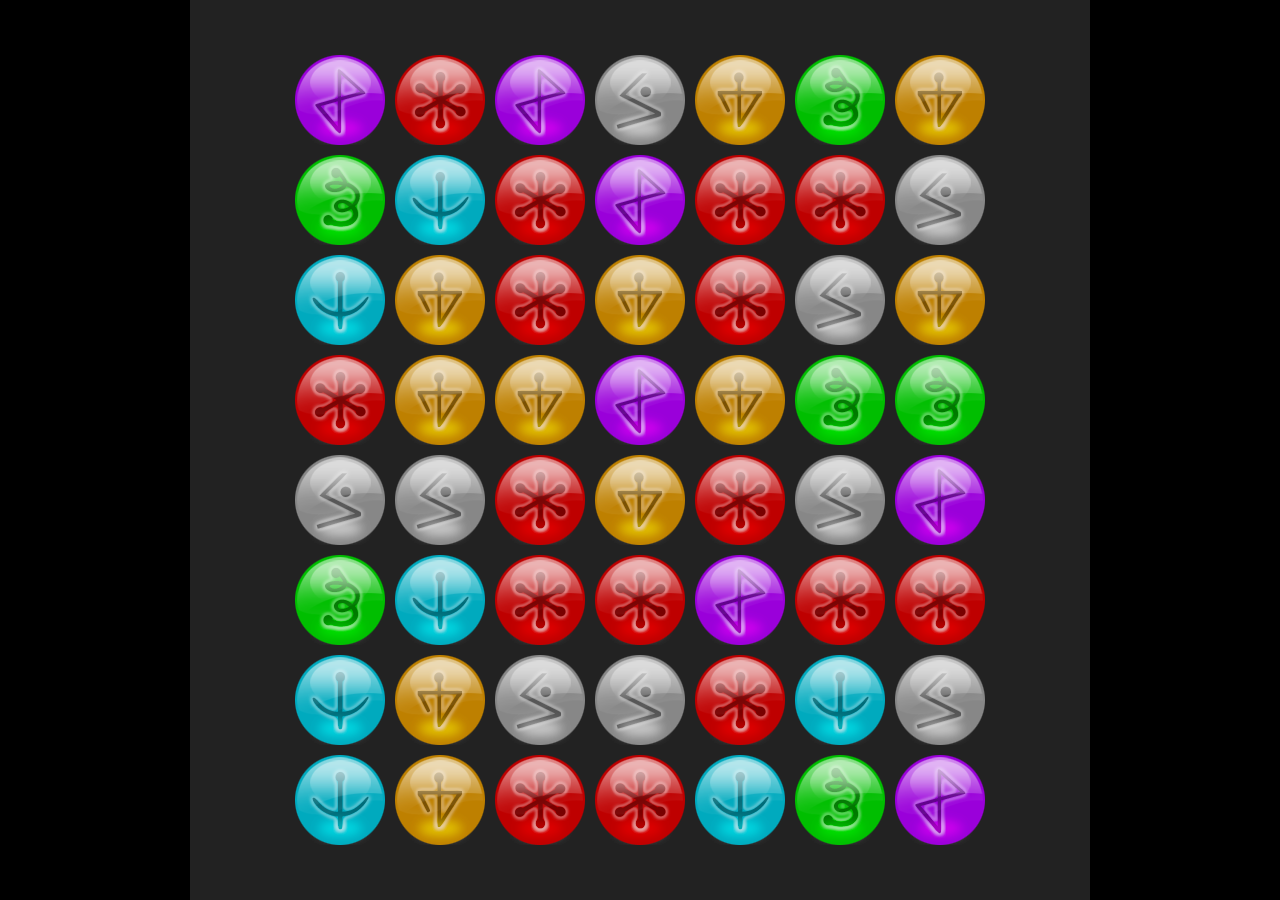
<file: work/index.html>
<!DOCTYPE html>
<html>
	<head>
        <style type = "text/css">
            body{
                background: #000000;
                padding: 0px;
                margin: 0px;
            }
            canvas{
                display:block;
                margin: 0;
                position: absolute;
                top: 50%;
                left: 50%;
                transform: translate(-50%, -50%);
            }
        </style>
        <script src = "phaser.min.js"></script>
        <script src = "game.js"></script>
    </head>
	<body>
	</body>
</html>
</file>
